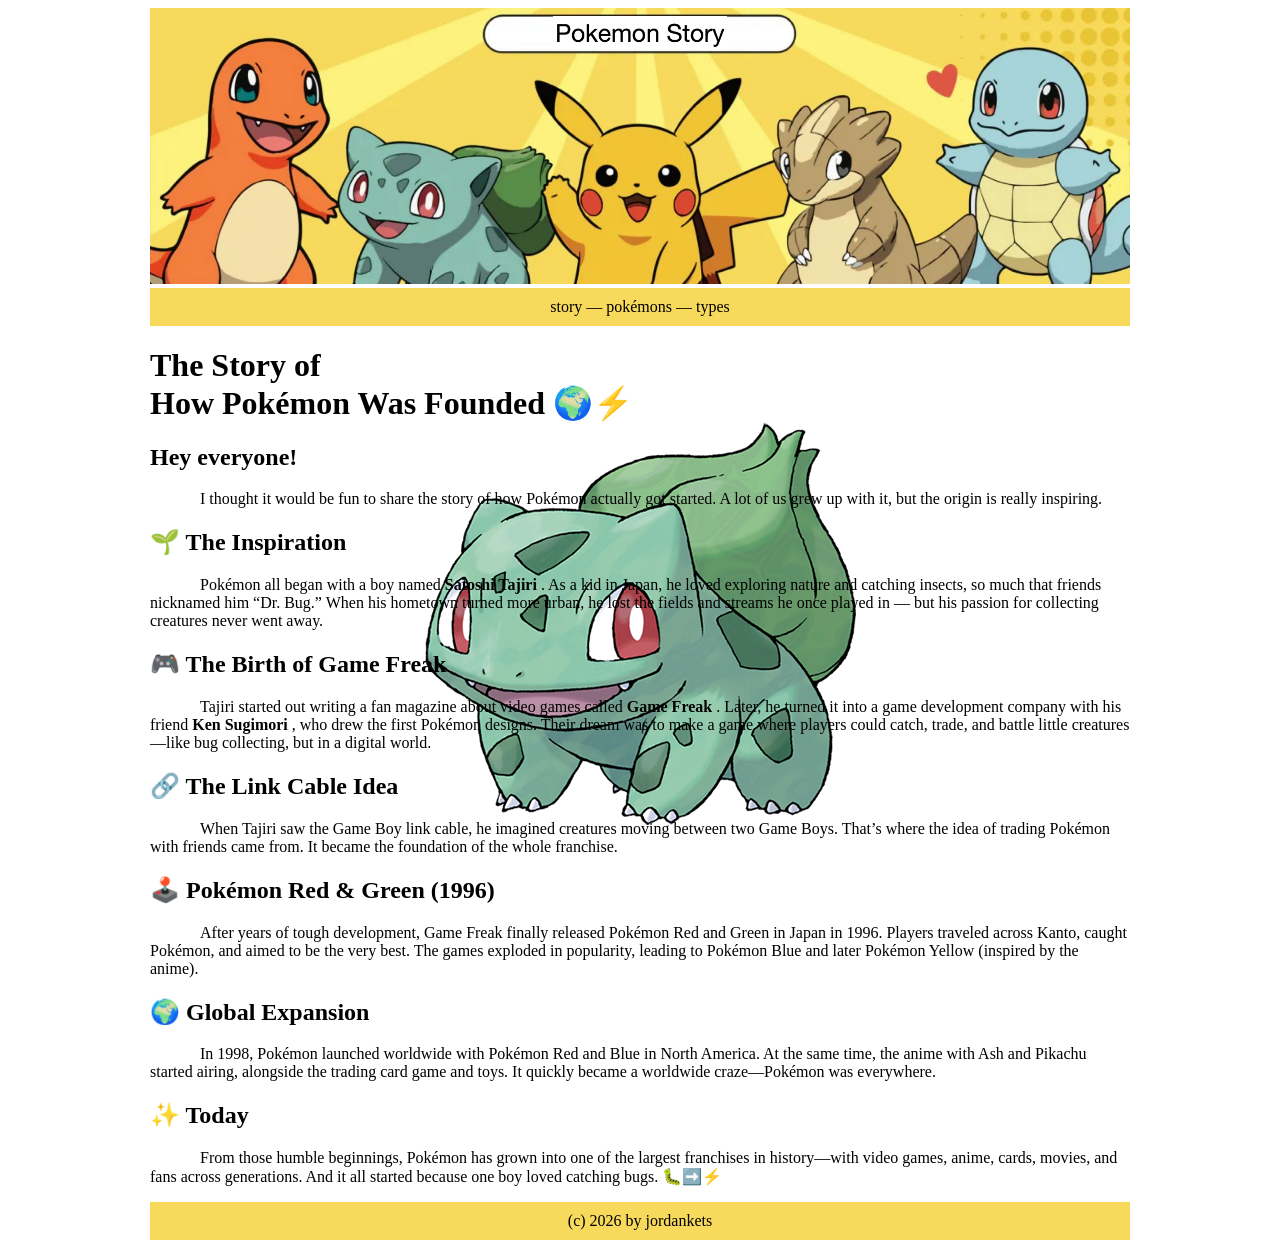
<file: index.html>
<!DOCTYPE html>
<html>
  <head>
    <title>
      story2
    </title>
    <meta charset="UTF-8" />
    <link rel="stylesheet" href="style.css" type="text/css" />
    <style>
    </style>
  </head>
  <body id="background">
    <img id="banner" src="sources/banner.png" />
    <div class="bar">
      <p>
        <a href="index.html">        story
</a>
        —
        <a href="pokemons.html">        pokémons
</a>
        —
        <a href="types.html">        types
</a>
      </p>
    </div>
    <h1>
      The Story of
      <br />
      How Pokémon Was Founded 🌍⚡
    </h1>
    <h2>
      Hey everyone!
    </h2>
    <p class="paragraaf">
      I thought it would be fun to share the story of how Pokémon actually got started. A lot of us grew up with it, but the origin is really inspiring.
    </p>
    <h2>
      🌱 The Inspiration
    </h2>
    <p class="paragraaf">
      Pokémon all began with a boy named
      <b>      Satoshi Tajiri
</b>
      . As a kid in Japan, he loved exploring nature and catching insects, so much that friends nicknamed him “Dr. Bug.” When his hometown turned more urban, he lost the fields and streams he once played in — but his passion for collecting creatures never went away.
    </p>
    <h2>
      🎮 The Birth of Game Freak
    </h2>
    <p class="paragraaf">
      Tajiri started out writing a fan magazine about video games called
      <b>      Game Freak
</b>
      . Later, he turned it into a game development company with his friend
      <b>      Ken Sugimori
</b>
      , who drew the first Pokémon designs. Their dream was to make a game where players could catch, trade, and battle little creatures—like bug collecting, but in a digital world.
    </p>
    <h2>
      🔗 The Link Cable Idea
    </h2>
    <p class="paragraaf">
      When Tajiri saw the Game Boy link cable, he imagined creatures moving between two Game Boys. That’s where the idea of trading Pokémon with friends came from. It became the foundation of the whole franchise.
    </p>
    <h2>
      🕹️ Pokémon Red &amp; Green (1996)
    </h2>
    <p class="paragraaf">
      After years of tough development, Game Freak finally released Pokémon Red and Green in Japan in 1996. Players traveled across Kanto, caught Pokémon, and aimed to be the very best. The games exploded in popularity, leading to Pokémon Blue and later Pokémon Yellow (inspired by the anime).
    </p>
    <h2>
      🌍 Global Expansion
    </h2>
    <p class="paragraaf">
      In 1998, Pokémon launched worldwide with Pokémon Red and Blue in North America. At the same time, the anime with Ash and Pikachu started airing, alongside the trading card game and toys. It quickly became a worldwide craze—Pokémon was everywhere.
    </p>
    <h2>
      ✨ Today
    </h2>
    <p class="paragraaf">
      From those humble beginnings, Pokémon has grown into one of the largest franchises in history—with video games, anime, cards, movies, and fans across generations. And it all started because one boy loved catching bugs. 🐛➡️⚡
    </p>
    <div class="bar">
      <p>
        (c) 2026 by jordankets
      </p>
    </div>
  </body>
</html>
</file>
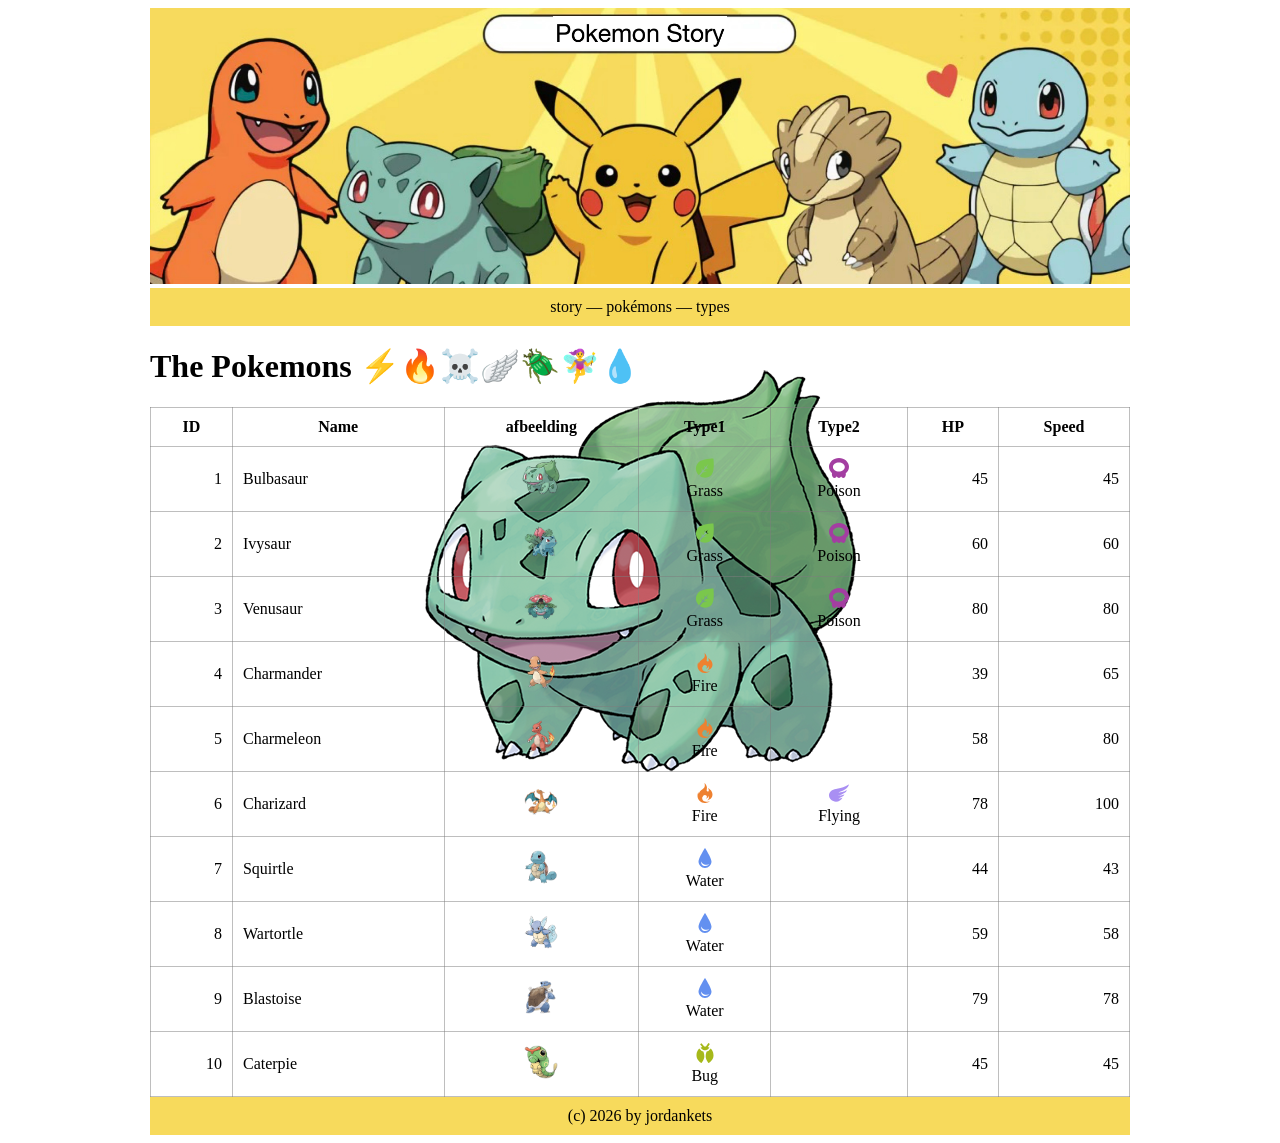
<file: pokemons.html>
<!DOCTYPE html>
<html>
  <head>
    <title>
      story
    </title>
    <meta charset="UTF-8" />
    <link rel="stylesheet" href="style.css" type="text/css" />
    <style>
    </style>
  </head>
  <body id="background">
    <img id="banner" src="sources/banner.png" />
    <div class="bar">
      <p>
        <a href="index.html">        story
</a>
        —
        <a href="pokemons.html">        pokémons
</a>
        —
        <a href="types.html">        types
</a>
      </p>
    </div>
    <h1>
      The Pokemons ⚡🔥☠️🪽🪲🧚‍♀️💧
    </h1>
    <table>
      <tbody>
        <tr>
          <th>
            ID
          </th>
          <th>
            Name
          </th>
          <th>
            afbeelding
          </th>
          <th>
            Type1
          </th>
          <th>
            Type2
          </th>
          <th>
            HP
          </th>
          <th>
            Speed
          </th>
        </tr>
        <tr>
          <td class="rechts">
            1
          </td>
          <td>
            Bulbasaur
          </td>
          <td class="afbeelding">
            <img src="sources/001.png" />
          </td>
          <td class="type">
            <img src="sources/grass.svg" />
            <br />
            Grass
          </td>
          <td class="type">
            <img src="sources/poison.svg" />
            <br />
            Poison
          </td>
          <td class="rechts">
            45
          </td>
          <td class="rechts">
            45
          </td>
        </tr>
        <tr>
          <td class="rechts">
            2
          </td>
          <td>
            Ivysaur
          </td>
          <td class="afbeelding">
            <img src="sources/002.png" />
          </td>
          <td class="type">
            <img src="sources/grass.svg" />
            <br />
            Grass
          </td>
          <td class="type">
            <img src="sources/poison.svg" />
            <br />
            Poison
          </td>
          <td class="rechts">
            60
          </td>
          <td class="rechts">
            60
          </td>
        </tr>
        <tr>
          <td class="rechts">
            3
          </td>
          <td>
            Venusaur
          </td>
          <td class="afbeelding">
            <img src="sources/003.png" />
          </td>
          <td class="type">
            <img src="sources/grass.svg" />
            <br />
            Grass
          </td>
          <td class="type">
            <img src="sources/poison.svg" />
            <br />
            Poison
          </td>
          <td class="rechts">
            80
          </td>
          <td class="rechts">
            80
          </td>
        </tr>
        <tr>
          <td class="rechts">
            4
          </td>
          <td>
            Charmander
          </td>
          <td class="afbeelding">
            <img src="sources/004.png" />
          </td>
          <td class="type">
            <img src="sources/fire.svg" />
            <br />
            Fire
          </td>
          <td class="type">
          </td>
          <td class="rechts">
            39
          </td>
          <td class="rechts">
            65
          </td>
        </tr>
        <tr>
          <td class="rechts">
            5
          </td>
          <td>
            Charmeleon
          </td>
          <td class="afbeelding">
            <img src="sources/005.png" />
          </td>
          <td class="type">
            <img src="sources/fire.svg" />
            <br />
            Fire
          </td>
          <td class="type">
          </td>
          <td class="rechts">
            58
          </td>
          <td class="rechts">
            80
          </td>
        </tr>
        <tr>
          <td class="rechts">
            6
          </td>
          <td>
            Charizard
          </td>
          <td class="afbeelding">
            <img src="sources/006.png" />
          </td>
          <td class="type">
            <img src="sources/fire.svg" />
            <br />
            Fire
          </td>
          <td class="type">
            <img src="sources/flying.svg" />
            <br />
            Flying
          </td>
          <td class="rechts">
            78
          </td>
          <td class="rechts">
            100
          </td>
        </tr>
        <tr>
          <td class="rechts">
            7
          </td>
          <td>
            Squirtle
          </td>
          <td class="afbeelding">
            <img src="sources/007.png" />
          </td>
          <td class="type">
            <img src="sources/water.svg" />
            <br />
            Water
          </td>
          <td class="type">
          </td>
          <td class="rechts">
            44
          </td>
          <td class="rechts">
            43
          </td>
        </tr>
        <tr>
          <td class="rechts">
            8
          </td>
          <td>
            Wartortle
          </td>
          <td class="afbeelding">
            <img src="sources/008.png" />
          </td>
          <td class="type">
            <img src="sources/water.svg" />
            <br />
            Water
          </td>
          <td class="type">
          </td>
          <td class="rechts">
            59
          </td>
          <td class="rechts">
            58
          </td>
        </tr>
        <tr>
          <td class="rechts">
            9
          </td>
          <td>
            Blastoise
          </td>
          <td class="afbeelding">
            <img src="sources/009.png" />
          </td>
          <td class="type">
            <img src="sources/water.svg" />
            <br />
            Water
          </td>
          <td class="type">
          </td>
          <td class="rechts">
            79
          </td>
          <td class="rechts">
            78
          </td>
        </tr>
        <tr>
          <td class="rechts">
            10
          </td>
          <td>
            Caterpie
          </td>
          <td class="afbeelding">
            <img src="sources/010.png" />
          </td>
          <td class="type">
            <img src="sources/bug.svg" />
            <br />
            Bug
          </td>
          <td class="type">
          </td>
          <td class="rechts">
            45
          </td>
          <td class="rechts">
            45
          </td>
        </tr>
      </tbody>
    </table>
    <div class="bar">
      <p>
        (c) 2026 by jordankets
      
      </p>
    </div>
  </body>
</html>
</file>
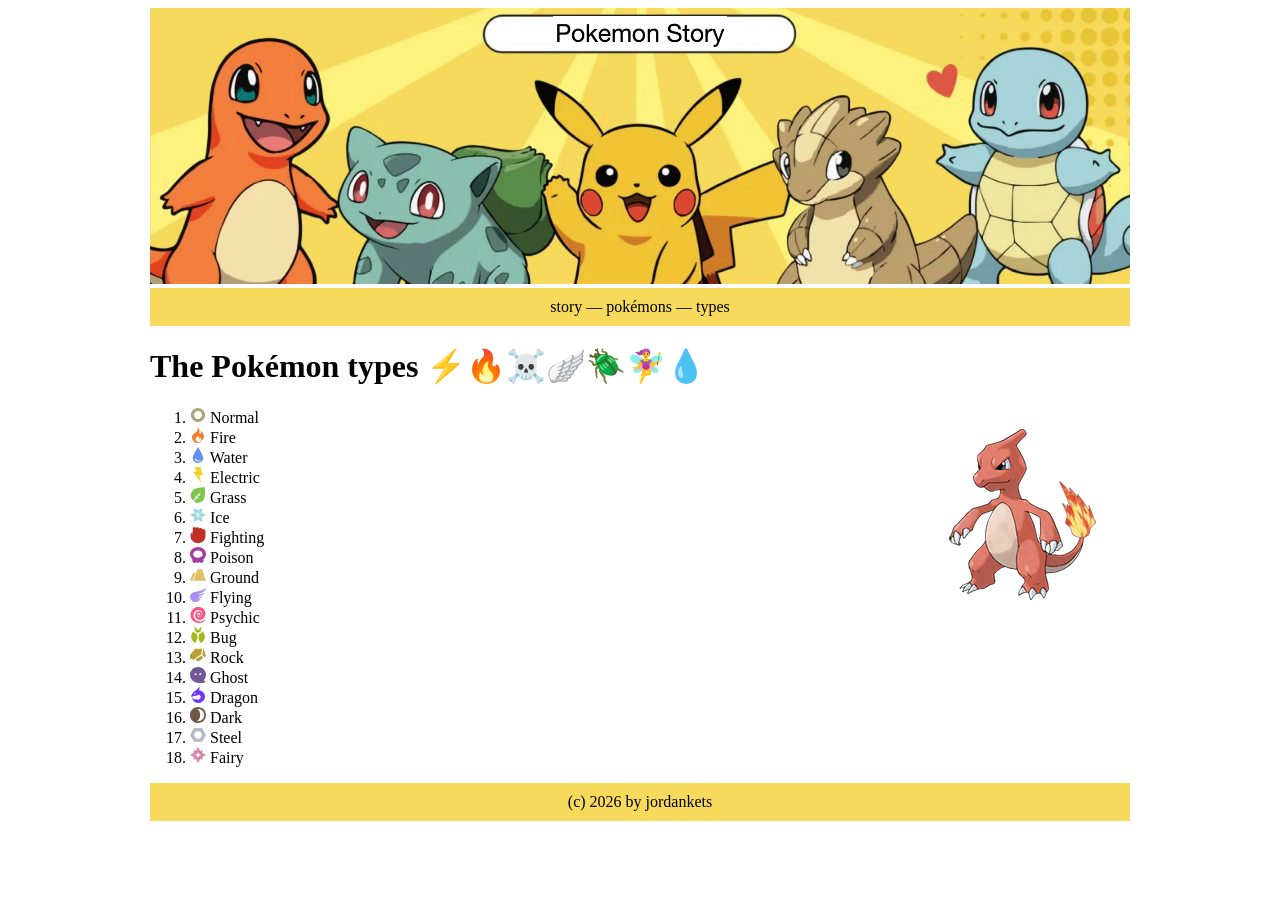
<file: types.html>
<!DOCTYPE html>
<html>
  <head>
    <title>
      story
    </title>
    <meta charset="UTF-8" />
    <link rel="stylesheet" href="style.css" type="text/css" />
    <style>
    </style>
  </head>
  <body>
    <img id="banner" src="sources/banner.png" />
    <div class="bar">
      <p>
        <a href="index.html">        story
</a>
        —
        <a href="pokemons.html">        pokémons
</a>
        —
        <a href="types.html">        types
</a>
      </p>
    </div>
    <h1>
      The Pokémon types ⚡🔥☠️🪽🪲🧚‍♀️💧
    </h1>
    <img style="float: right;" src="sources/005.png" />
    <ol>
      <li>
        <img src="sources/normal.svg" />
        Normal
      </li>
      <li>
        <img src="sources/fire.svg" />
        Fire
      </li>
      <li>
        <img src="sources/water.svg" />
        Water
      </li>
      <li>
        <img src="sources/electric.svg" />
        Electric
      </li>
      <li>
        <img src="sources/grass.svg" />
        Grass
      </li>
      <li>
        <img src="sources/ice.svg" />
        Ice
      </li>
      <li>
        <img src="sources/fighting.svg" />
        Fighting
      </li>
      <li>
        <img src="sources/poison.svg" />
        Poison
      </li>
      <li>
        <img src="sources/ground.svg" />
        Ground
      </li>
      <li>
        <img src="sources/flying.svg" />
        Flying
      </li>
      <li>
        <img src="sources/psychic.svg" />
        Psychic
      </li>
      <li>
        <img src="sources/bug.svg" />
        Bug
      </li>
      <li>
        <img src="sources/rock.svg" />
        Rock
      </li>
      <li>
        <img src="sources/ghost.svg" />
        Ghost
      </li>
      <li>
        <img src="sources/dragon.svg" />
        Dragon
      </li>
      <li>
        <img src="sources/dark.svg" />
        Dark
      </li>
      <li>
        <img src="sources/steel.svg" />
        Steel
      </li>
      <li>
        <img src="sources/fairy.svg" />
        Fairy
      </li>
    </ol>
    <div class="bar">
      <p>
        (c) 2026 by jordankets
      </p>
    </div>
  </body>
</html>
</file>
<file: style.css>
* {
	font-family: verdana;
}
a:any-link {
	text-decoration-line: none;
	color: black;
}
body {
	max-width: 980px;
	margin-left: auto;
	margin-right: auto;
}
body#background {
	background-image: url("sources/001.png");
	background-position: center;
	background-repeat: no-repeat;
}
#banner {
	width: 100%;
}
.bar {
	width: 100%;
	background-color: rgb(247,218,92);	
}
.bar p {
	margin: 0;
	padding-top: 10px;
	padding-bottom: 10px;
	text-align: center;
}
.paragraaf {
	text-indent: 50px;
}
table {
	width: 100%;
	border-collapse: collapse;
}
th, td {
	border: 1px solid rgba(127, 127, 127, 0.5);
	padding: 10px;
}
.rechts {
	text-align: right;
}
.type {
	text-align: center;
}
.type img {
	width: 20px;
	color: black;
}
.afbeelding {
	text-align: center;
}
.afbeelding img {
	width: 40px;
}
li img {
	width: 16px;
	height: 16px;
}
</file>
